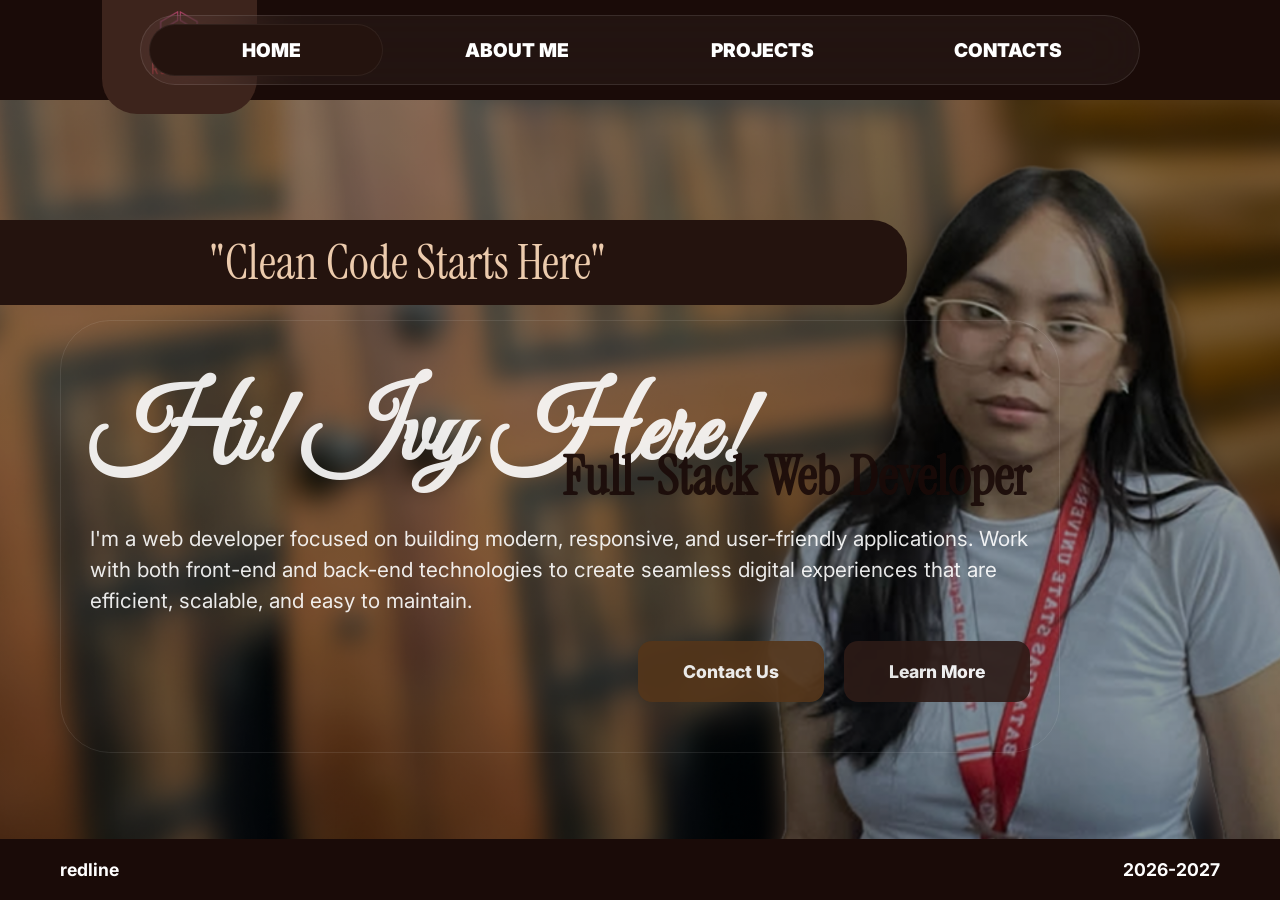
<file: finali2/index.html>
﻿<!DOCTYPE html>
<html lang="en">
<head>
    <meta charset="UTF-8">
    <meta name="viewport" content="width=device-width, initial-scale=1.0">
    <title>Redline</title>
    <link rel="stylesheet" href="index.css">
    <link href="https://fonts.googleapis.com/css2?family=Inter:wght@400;700;900&family=Great+Vibes&family=Instrument+Serif:wght@400&display=swap" rel="stylesheet">
</head>
<body>

    <!-- radios moved here so CSS can toggle the home slide without JS; inputs are hidden and don't affect layout -->
    <input type="radio" name="nav" id="nav-home" checked hidden>
    <header class="main-header">
        <div class="header-content">
            <div class="logo-container">
                <img src="assets/logo.png" alt="Logo" class="brand-logo">
            </div>

            <nav class="nav-control">
                <div class="control-panel-pill">
                    <div class="nav-selection-slider"></div>
                    <label for="nav-home">HOME</label>
                    <a href="about.html">ABOUT ME</a>
                    <a href="projects.html">PROJECTS</a>
                    <a href="contacts-main.html">CONTACTS</a>
                </div>
            </nav>
        </div>
    </header>

    <main class="hero">
        <div class="tagline-frame-left">
            <span class="tagline">"Clean Code Starts Here"</span>
        </div>

        <!-- Slides container: Home only; About/Projects/Contacts live on their own pages -->
        <div class="slides">
            <section class="slide slide-home" aria-label="Home slide">
                <div class="hero-absolute-left">
                    <div class="hero-text-content">
                        <h1 class="name-display">Hi! Ivy Here!</h1>
                        <div class="role-container-right">
                            <h2 class="role-subtitle">Full-Stack Web Developer</h2>
                        </div>
                        <p class="bio-text">
                           I'm a web developer focused on building modern, responsive, and user-friendly 
                           applications. Work with both front-end and back-end technologies to create 
                           seamless digital experiences that are efficient, scalable, and easy to maintain.
                        </p>
                        <div class="hero-btns">
                            <a class="btn-contact" href="contacts-main.html">Contact Us</a>
                            <a class="btn-learn" href="about.html">Learn More</a>
                        </div>
                    </div>
                </div>
            </section>
        </div>
    </main>

    <footer class="main-footer">
        <div class="footer-bar">
            <span class="footer-brand">redline</span>
            <span class="footer-date">2026-2027</span>
        </div>
    </footer>

</body>
</html>
</file>
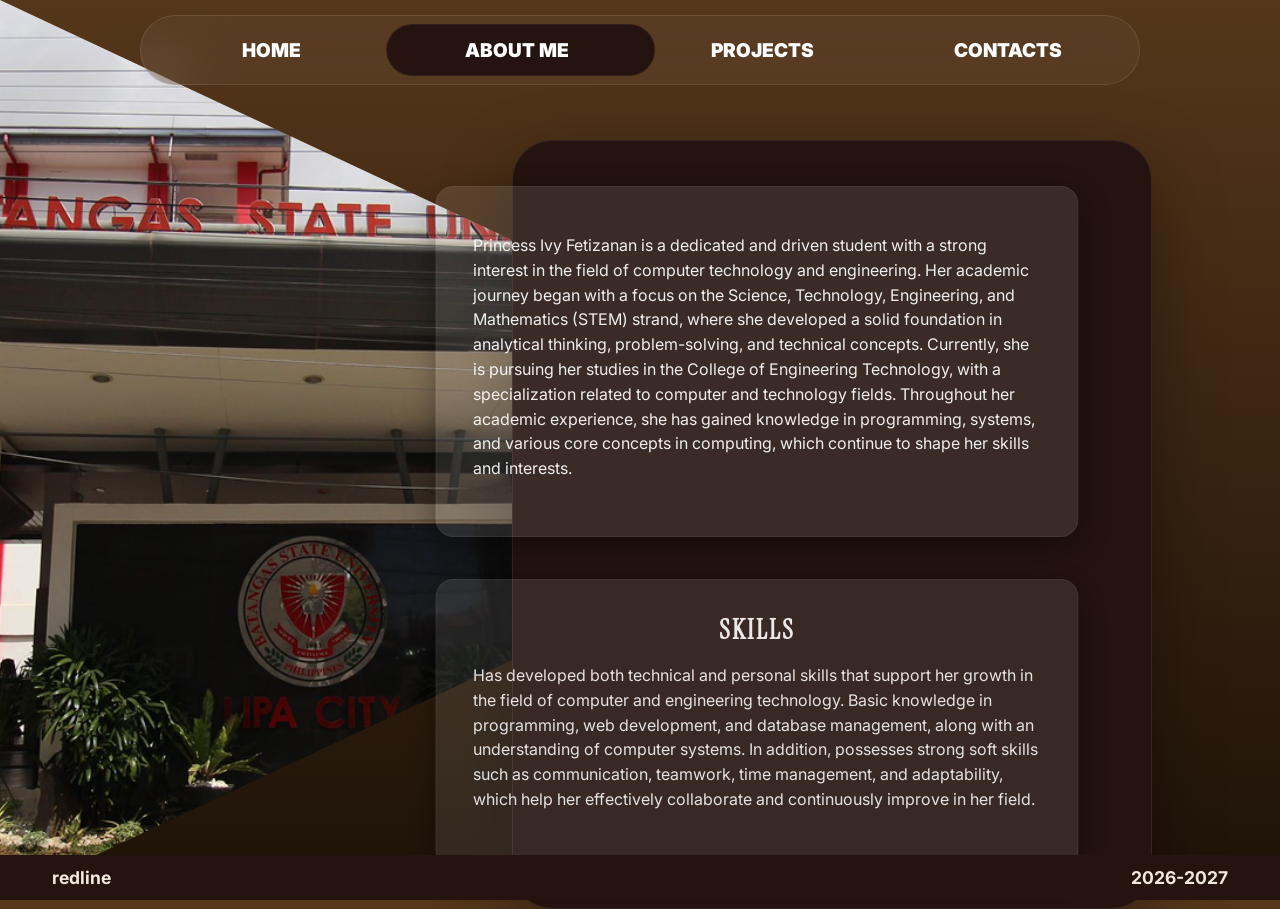
<file: finali2/about.html>
<!DOCTYPE html>
<html lang="en">
<head>
    <meta charset="UTF-8">
    <meta name="viewport" content="width=device-width, initial-scale=1.0">
    <title>Redline</title>
    <link rel="stylesheet" href="index.css">
    <link rel="stylesheet" href="about.css">
    <link href="https://fonts.googleapis.com/css2?family=Inter:wght@400;700;900&family=Great+Vibes&family=Instrument+Serif:wght@400&display=swap" rel="stylesheet">
</head>
<body class="about-page">

    <header class="main-header">
        <div class="header-content">
            <nav class="nav-control">
                <div class="control-panel-pill">
                    <div class="nav-selection-slider"></div>
                    <label onclick="location.href='index.html'">HOME</label>
                    <label class="active-nav" onclick="location.href='about.html'">ABOUT ME</label>
                    <label onclick="location.href='projects.html'">PROJECTS</label>
                    <label onclick="location.href='contacts-main.html'">CONTACTS</label>
                </div>
            </nav>
        </div>
    </header>

    <div class="cone-container">
        <img src="assets/school.png" alt="School" class="cone-img">
    </div>

    <main class="about-layout">
        <div class="glassy-rect rect-about">
            <p class="bio-text dark-text">
                 Princess Ivy Fetizanan is a dedicated and driven student with a strong interest in the field of computer technology and engineering.
                 Her academic journey began with a focus on the Science, Technology, Engineering, and Mathematics (STEM) strand, where she developed
                 a solid foundation in analytical thinking, problem-solving, and technical concepts. Currently, she is pursuing her studies in the 
                 College of Engineering Technology, with a specialization related to computer and technology fields. Throughout her academic experience, she has gained knowledge in programming, systems, and various core concepts in computing, which continue to shape her skills and interests.
 

             

            </p>
        </div>

          <div class="glassy-rect rect-skills">
                <h2 class="section-title">SKILLS</h2>
                <p class="bio-text dark-text">
                    Has developed both technical and personal skills that support her growth in the field of computer and engineering technology. 
                    Basic knowledge in programming, web development, and database management, along with an understanding of computer systems. 
                    In addition, possesses strong soft skills such as communication, teamwork, time management, and adaptability, which help 
                    her effectively collaborate and continuously improve in her field.
                </p>
          </div>
    </main>

    <footer class="main-footer">
        <div class="footer-bar">
            <span>redline</span>
            <span>2026-2027</span>
        </div>
    </footer>

</body>
</html>
</file>
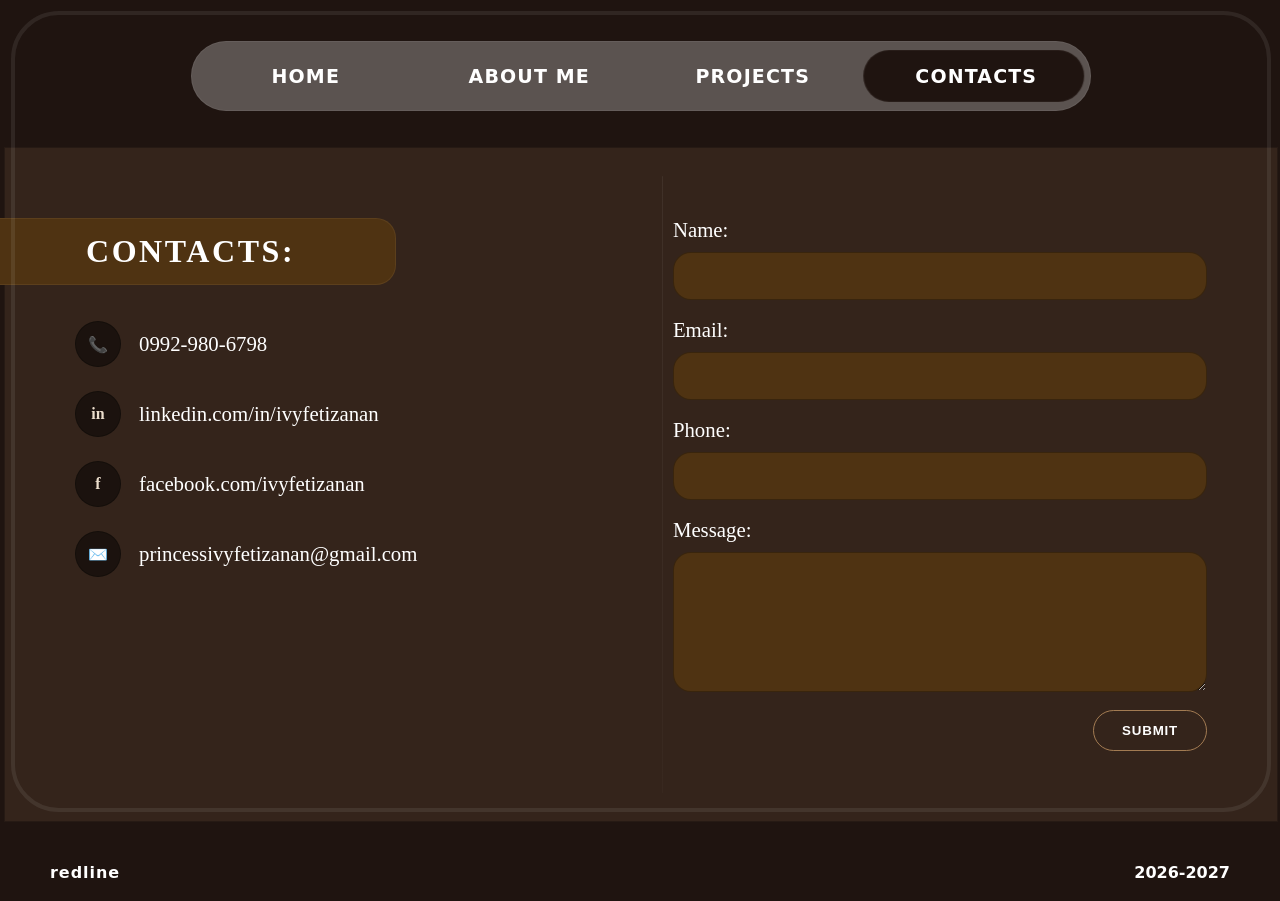
<file: finali2/contacts-main.html>
<!DOCTYPE html>
<html lang="en">
<head>
    <meta charset="UTF-8">
    <meta name="viewport" content="width=device-width, initial-scale=1.0">
    <title>Redline</title>
    <link rel="stylesheet" href="contacts-main.css">
</head>
<body class="contacts-page">

    <main class="main-container">
        <nav class="project-nav">
            <div class="nav-selection-slider"></div>
            <a href="index.html">HOME</a>
            <a href="about.html">ABOUT ME</a>
            <a href="projects.html">PROJECTS</a>
            <a href="contacts-main.html" class="active">CONTACTS</a>
        </nav>

        <div class="contact-grid">
            <section class="info-side">
                <div class="contact-header-box">
                    <h2 class="contact-title">CONTACTS:</h2>
                </div>
                
                <ul class="social-list">
                    <li><span class="icon">📞</span> 0992-980-6798</li>
                    <li><span class="icon">in</span> linkedin.com/in/ivyfetizanan</li>
                    <li><span class="icon">f</span> facebook.com/ivyfetizanan</li>
                        <li><span class="icon">✉️</span> princessivyfetizanan@gmail.com</li>
                </ul>
            </section>

            <section class="form-side">
                <form class="contact-form">
                    <div class="form-group">
                        <label>Name:</label>
                        <input type="text" class="input-field">
                    </div>
                    <div class="form-group">
                        <label>Email:</label>
                        <input type="email" class="input-field">
                    </div>
                    <div class="form-group">
                        <label>Phone:</label>
                        <input type="tel" class="input-field">
                    </div>
                    <div class="form-group">
                        <label>Message:</label>
                        <textarea class="input-field message-area"></textarea>
                    </div>
                    <button type="submit" class="submit-btn">Submit</button>
                </form>
            </section>
        </div>

        <div class="about-footnote">
            <span class="redline">redline</span>
            <span class="year-range">2026-2027</span>
        </div>
    </main>

</body>
</html>
</file>
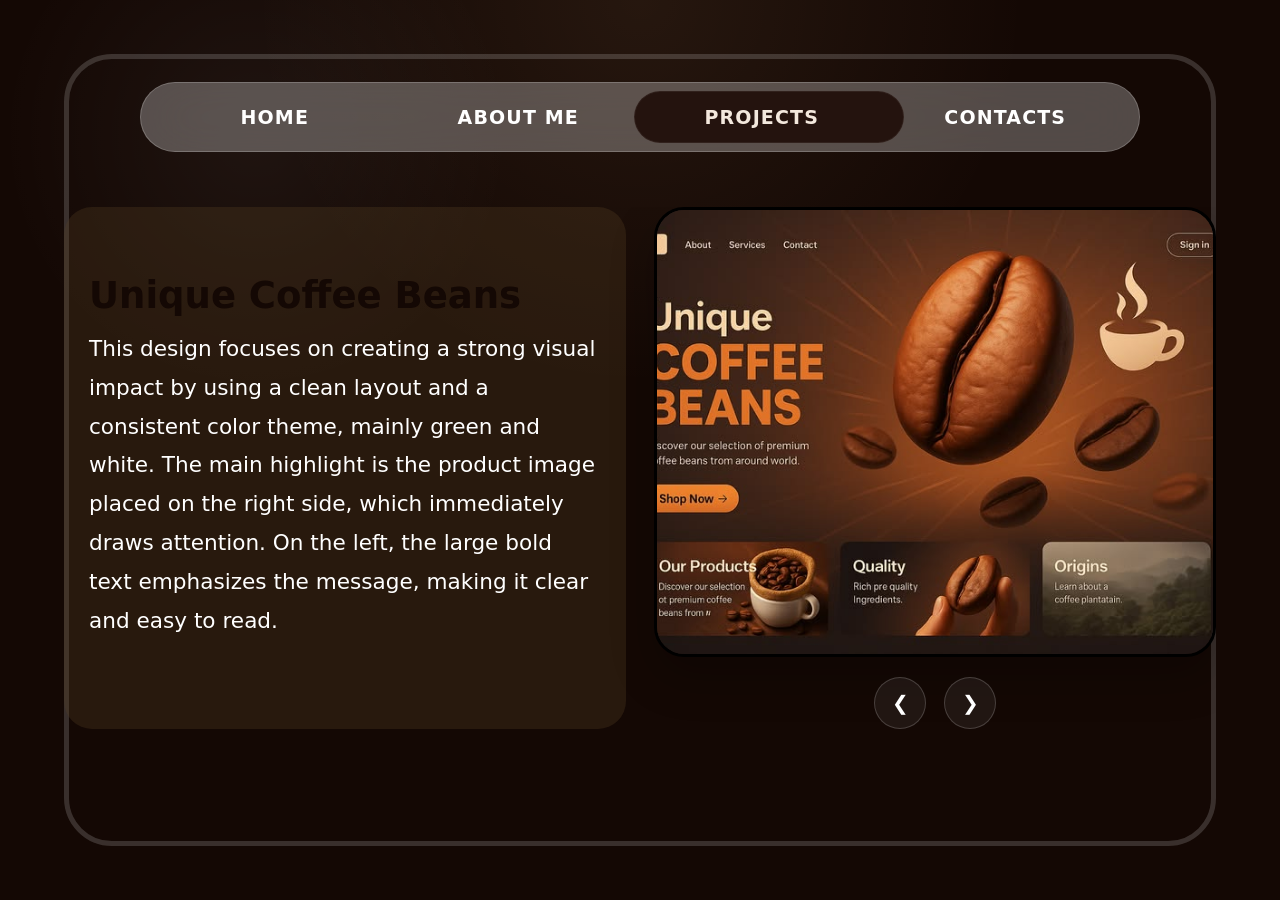
<file: finali2/projects.html>
<!DOCTYPE html>
<html lang="en">
<head>
    <meta charset="UTF-8">
    <meta name="viewport" content="width=device-width, initial-scale=1.0">
    <title>Redline</title>
    <link rel="stylesheet" href="projects.css">
</head>
<body class="projects-page">
    <main class="projects-wrapper">
        <nav class="project-nav">
            <div class="nav-selection-slider"></div>
            <a href="index.html">HOME</a>
            <a href="about.html">ABOUT ME</a>
            <a href="projects.html" class="active">PROJECTS</a>
            <a href="contacts-main.html">CONTACTS</a>
        </nav>

        <section class="project-list">
            <article class="project-card">
                <div class="project-card-inner">
                    <div class="project-copy">
                        <h2 class="project-title">Unique Coffee Beans</h2>
                        <p class="project-description">This design focuses on creating a strong visual impact by using a clean layout and a consistent color theme, mainly green and white. The main highlight is the product image placed on the right side, which immediately draws attention. On the left, the large bold text emphasizes the message, making it clear and easy to read.</p>
                    </div>

                    <div class="project-preview">
                        <div class="preview-window">
                            <img src="assets/coffee.jpg" alt="Unique Coffee Beans project preview">
                        </div>
                        <div class="carousel-controls">
                            <button class="arrow" aria-label="Previous project">❮</button>
                            <button class="arrow" aria-label="Next project">❯</button>
                        </div>
                    </div>
                </div>
            </article>

            <article class="project-card">
                <div class="project-card-inner">
                    <div class="project-copy">
                        <h2 class="project-title">Starbucks Website</h2>
                        <p class="project-description">This design uses a warm color palette with brown and orange tones to match the theme of coffee. The large coffee bean in the center acts as the focal point, which makes the design visually engaging. The use of shadows and lighting adds depth, giving it a more modern and slightly 3D appearance.</p>
                    </div>

                    <div class="project-preview">
                        <div class="preview-window">
                            <img src="assets/starbucks.jpg" alt="Starbucks website project preview">
                        </div>
                        <div class="carousel-controls">
                            <button class="arrow" aria-label="Previous project">❮</button>
                            <button class="arrow" aria-label="Next project">❯</button>
                        </div>
                    </div>
                </div>
            </article>

            <article class="project-card">
                <div class="project-card-inner">
                    <div class="project-copy">
                        <h2 class="project-title">Venture Studio</h2>
                        <p class="project-description">This type of website design usually focuses on professionalism and clarity. It often uses clean layouts, neutral or modern color schemes, and structured sections to present information about services, projects, and goals.</p>
                    </div>

                    <div class="project-preview">
                        <div class="preview-window">
                            <img src="assets/venture.jpg" alt="Venture studio project preview">
                        </div>
                        <div class="carousel-controls">
                            <button class="arrow" aria-label="Previous project">❮</button>
                            <button class="arrow" aria-label="Next project">❯</button>
                        </div>
                    </div>
                </div>
            </article>

            <article class="project-card">
                <div class="project-card-inner">
                    <div class="project-copy">
                        <h2 class="project-title">Car Website (Audi R8)</h2>
                        <p class="project-description">This design highlights a premium product by using a large background image of the car. The layout is minimal, allowing the image to stand out without too many distractions. The text is placed strategically so it does not block important parts of the image.</p>
                    </div>

                    <div class="project-preview">
                        <div class="preview-window">
                            <img src="assets/car.jpg" alt="Car website Audi R8 project preview">
                        </div>
                        <div class="carousel-controls">
                            <button class="arrow" aria-label="Previous project">❮</button>
                            <button class="arrow" aria-label="Next project">❯</button>
                        </div>
                    </div>
                </div>
            </article>
        </section>
    </main>

    <script>
      const cards = Array.from(document.querySelectorAll('.project-card'));
      let currentIndex = 0;

      function showCard(index) {
        const normalizedIndex = (index + cards.length) % cards.length;
        cards.forEach((card, i) => {
          card.classList.toggle('active', i === normalizedIndex);
        });
        currentIndex = normalizedIndex;
      }

      document.querySelectorAll('.arrow').forEach(button => {
        button.addEventListener('click', () => {
          const direction = button.textContent.trim() === '❮' ? -1 : 1;
          showCard(currentIndex + direction);
        });
      });

      showCard(0);
    </script>
</body>
</html>
</file>
<file: finali2/index.css>
﻿:root {
  --base-dark: #1a0b08;
  --base-dark-darker: #2d1b17; /* darker variant for overlays and footnotes */     
  --logo-bg: #3d241c;       
  --blue-accent: #1a0b08;
  --tagline-gold: #ECCBAD;   
  --role-dark: #1a0b08;      
  --btn-learn: #2d1b17;
}

* { box-sizing: border-box; }

body {
  margin: 0;
  /* Default background - isolated to Home via logic below if needed */
  background: linear-gradient(rgba(0,0,0,0.4), rgba(0,0,0,0.4)), 
              url('assets/bebot.png') center/cover no-repeat fixed;
  color: #fff;
  font-family: 'Inter', sans-serif;
  height: 100vh;
  display: flex;
  flex-direction: column;
  overflow: hidden; 
}

/* --- FONT SIZE UPDATES (BIGGER CONTENTS) --- */

.control-panel-pill label,
.control-panel-pill a {
  flex: 1;
  display: flex;
  align-items: center;
  justify-content: center;
  cursor: pointer;
  font-weight: 900;
  color: #fff;
  font-size: 19px; /* Increased from 16px */
  z-index: 10;
  font-family: 'Inter', sans-serif;
  text-decoration: none;
}

.control-panel-pill a:hover {
  color: rgba(255,255,255,0.8);
}

.name-display { 
  font-family: 'Great Vibes', cursive; 
  font-size: 6.5rem; /* Increased from 5.2rem */
  margin: 0; 
}

.role-subtitle { 
  font-family: 'Instrument Serif', serif;
  font-size: 3.4rem; /* Increased from 2.5rem */
  margin: -61px 0; 
  color: var(--role-dark); 
}

.bio-text { 
  font-family: 'Inter', sans-serif; 
  line-height: 1.5; 
  margin-bottom: 25px;
  font-size: 1.3rem; /* Increased from 0.95rem */
}

.tagline { 
  font-family: 'Instrument Serif', serif; 
  font-size: 3.0rem; /* Increased from 2.5rem */
  color: var(--tagline-gold); 
}

.footer-bar {
  display: flex;
  justify-content: space-between;
  font-family: 'Inter', sans-serif;
  font-weight: 700;
  font-size: 1.1rem; /* Increased from 0.85rem */
  color: #fff;
}

/* --- SCOPE PROTECTION (The "No-Connection" Logic) --- */

/* If you want a DIFFERENT background for About Me later, 
   you would add a rule here like: 
   #nav-about:checked ~ body { background: gold !important; } 
*/

/* --- EXISTING STRUCTURE (No Visual Changes) --- */

.main-header {
  width: 100%;
  background: var(--base-dark);
  height: 100px;
  display: flex;
  align-items: center;
  position: relative;
  z-index: 100;
  flex-shrink: 0;
}

.header-content {
  width: 100%;
  display: flex;
  justify-content: center;
  align-items: center;
}

.logo-container {
  background: var(--logo-bg);
  padding: 10px 50px 35px 50px; 
  border-radius: 0 0 35px 35px;
  position: absolute;
  top: 0;
  left: 8%; 
}

.brand-logo { height: 65px; width: auto; }

.control-panel-pill {
  display: flex;
  width: 1000px;
  height: 70px;
  background: rgb(255 255 255 / 4%);
  backdrop-filter: blur(30px);
  border: 1px solid rgba(255, 255, 255, 0.1);
  border-radius: 999px;
  padding: 8px;
  position: relative;
}

.nav-selection-slider {
  position: absolute;
  top: 8px; bottom: 8px; left: 8px;
  width: calc(25% - 16px);
  background: #24130E; /* control color updated to #24130E */
  backdrop-filter: blur(6px);
  border: 1px solid rgba(255,255,255,0.06);
  border-radius: 999px;
  z-index: 1;
  transition: transform 0.4s cubic-bezier(0.2, 1, 0.2, 1);
}

  .tagline-frame-left {
  position: absolute;
  left: 0;
  top: 120px; 
  background:#24130E;
  border-left: 8px solid #24130E;
  padding: 11px 300px 11px 200px;
  border-radius: 0 35px 35px 0;
  z-index: 5;
}

.hero {
  flex: 1;
  display: flex;
  flex-direction: column;
  justify-content: flex-start; 
  padding: 0 60px;
  position: relative;
}

.hero-absolute-left { 
  max-width: 1000px; /* Slightly wider for bigger text */
  width: 100%;
  margin-top: 220px; 
}

.hero-text-content {
  background: rgb(255, 255, 255 / 5%);
  backdrop-filter: blur(25px);
  border: 1px solid rgba(255, 255, 255, 0.1);
  padding: 50px 29px 50px; 
  border-radius: 50px;
}

.role-container-right { display: flex; justify-content: flex-end; }

.hero-btns { display: flex; justify-content: flex-end; gap: 20px; }
.hero-btns button,
.hero-btns a {
  font-family: 'Inter', sans-serif;
  font-weight: 800;
  padding: 20px 45px;
  border-radius: 14px;
  border: none;
  cursor: pointer;
  font-size: 1.1rem;
  text-decoration: none;
  display: inline-flex;
  align-items: center;
  justify-content: center;
}

.btn-contact { background-color: #55361a; color: #fff; }
.btn-learn { background-color: var(--btn-learn); color: #fff; border: 1px solid rgba(255, 255, 255, 0.1); }

.main-footer {
  width: 100%;
  background: var(--base-dark); 
  padding: 20px 60px;
  flex-shrink: 0;
}

/* Fixed bottom footnote (replicated from About page) */
.about-footnote {
    position: fixed;
    bottom: 20px;
    left: 50%;
    transform: translateX(-50%);
    max-width: 280px;
    text-align: center;
    color: #f3e8dd;
    z-index: 6000;
    background: var(--base-dark); /* match second-layer panel color */
    padding: 8px 14px;
    border-radius: 20px;
    box-shadow: 0 8px 18px rgba(0,0,0,0.45);
}
.about-footnote .footnote-text {
    font-size: 0.96rem;
    font-weight: 600;
    letter-spacing: 0.02em;
}

.slide-about .hero-text-content {
  background: rgba(8, 8, 8, 0.58);
  backdrop-filter: blur(8px);
  border: 1px solid rgba(255, 255, 255, 0.06);
  padding: 28px 36px;
  border-radius: 22px;
}

.slide-about .hero-text-content h1,
.slide-about .hero-text-content h2,
.slide-about .hero-text-content p { color: rgba(255,255,255,0.95); }

.slide-about .section-title {
  margin-top: 24px;
  font-size: 1.45rem;
}

.slides { position: relative; height: calc(100vh - 200px); overflow: hidden; }
.slide { position: absolute; inset: 0; opacity: 0; transform: translateX(12px); transition: opacity .36s ease, transform .36s cubic-bezier(.2,1,.2,1); pointer-events: none; }

/* Radio Logic */
#nav-home:checked ~ .hero .slides .slide-home { opacity: 0.9; transform: none; pointer-events: auto; z-index: 3; }

#nav-home:checked ~ .control-panel-pill .nav-selection-slider { transform: translateX(0%); }

#nav-home:checked ~ .control-panel-pill label[for="nav-home"] { color: #fff; }
</file>
<file: finali2/about.css>
/* --- ABOUT PAGE STYLES (restored + adjustments) --- */
body.about-page {
    /* swapped: use the previous second-layer color as the page base */
    background: linear-gradient(#55361a, #1d1208), url('assets/school.png') center left/180% auto no-repeat fixed;
    position: relative;
    color: #f3e8dd;
    min-height: 100vh;
}

/* keep header transparent on About */
body.about-page .main-header { background: transparent; box-shadow: none; }
body.about-page .logo-container { display: none; }

/* LEFT IMAGE (cone) */
.cone-container {
    position: absolute;
    left: 0;
    top: 0;
    bottom: 0;
    width: 75%;
    z-index: 1;
    clip-path: polygon(0% 0%, 100% 50%, 0% 100%);
    overflow: hidden;
}
.cone-img { width: 100%; height: 100%; object-fit: cover; }

/* SECOND LAYER: dark panel on right */
.about-layout {
    margin-left: 6%;
    margin-right: 6%;
    width: 50%;
    /* panel background set to requested color */
    background: #24130e;
    padding: 60px 4% 40px 4%;
    display: flex;
    flex-direction: column;
    gap: 22px;
    align-items: stretch;
    position: absolute;
    right: 4%;
    top: 140px;
    z-index: 2;
    border: 1px solid rgba(255,255,255,0.08);
    /* curve all endpoints */
    border-radius: 40px;
    box-shadow: 0 24px 70px rgba(0,0,0,0.35);
    overflow: visible;
}

.dark-text { color: rgba(255,255,255,0.92) !important; }

/* THIRD LAYER: glassy rectangles (About & Skills) */
.glassy-rect {
    background: rgba(255,255,255,0.025);
    backdrop-filter: blur(14px) saturate(1.08);
    border: 1px solid rgba(255,255,255,0.06);
    padding: 30px 36px;
    border-radius: 18px;
    color: rgba(255,255,255,0.96);
    position: relative;
    margin-left: 0;
    margin-right: 0;
    /* make them long so they extend left past the dark panel */
    width: 180%;
    box-shadow: 0 10px 30px rgba(0,0,0,0.35);
    /* restore less-extreme left offset so they don't sit at the far left */
    transform: translateX(-40%);
}

.glassy-rect.rect-about {
    width: 120%;
    z-index: 4;
    margin-top: -15px; /* moved upward so footer fits */
    transform: translateX(-20%); /* lightly left, restored position */
    background: rgba(255,255,255,0.1); /* make the second rectangle transparent */
    backdrop-filter: none;
}

.glassy-rect.rect-skills {
    width: 120%;
    margin-top: 20px; /* moved upward so footer fits */
    z-index: 3;
    opacity: 0.95;
    transform: translateX(-20%); /* slightly further left than about */
     background: rgba(255,255,255,0.1); /* make the third rectangle transparent */
    backdrop-filter: none;
}

/* end-side bars removed to restore original About look */

/* any floating footnote (kept hidden) should match the site dark panel color */
.about-footnote {
    background: var(--base-dark);
    color: #f3e8dd;
    padding: 8px 12px;
    border-radius: 8px;
    display: none !important; /* intentionally hidden; can be enabled later */
}

/* Full-width brown footer fixed to bottom with left/right content */
body.about-page .main-footer {
    position: fixed;
    bottom: 0;
    left: 0;
    width: 100%;
    /* match home button dark color */
    background: var(--base-dark);
    padding: 12px 32px;
    z-index: 2000;
}

.body-footer-spread {}
body.about-page .footer-bar {
    display: flex;
    /* align both items to the left-middle area */
    justify-content: flex-start;
    align-items: center;
    gap: 18px;
    color: #f3e8dd;
    font-weight: 700;
    width: 100%;
    padding: 0 20px;
    padding-left: 48px; /* place content toward the left-middle */
}

.footer-bar .footer-brand { margin-left: 6px; }
.footer-bar .footer-date { margin-right: 6px; }

/* content color inside glass rectangles */
.glassy-rect h1,
.glassy-rect h2,
.glassy-rect p { color: rgba(255,255,255,0.95); }

.glassy-rect.rect-skills .section-title {
    text-align: center;
    font-size: 1.6rem;
    margin: 4px 0 12px 0;
    letter-spacing: 0.08em;
    font-family: 'Instrument Serif', serif; /* use Instrument Serif for SKILLS heading */
}

.glassy-rect p { font-size: 1rem; line-height: 1.55; }
.glassy-rect h1 { font-size: 3.2rem; margin-bottom: 8px; }
.glassy-rect h2 { font-size: 1.25rem; margin-bottom: 6px; }

/* Move slider to About Me position */
body.about-page .nav-selection-slider {
    transform: translateX(88%);
    width: calc(25% - 16px + 36px);
}

/* Pin the About footer to the bottom so it's visible as the page footnote */
body.about-page .main-footer {
    position: fixed;
    bottom: 0;
    left: 0;
    width: 100%;
    background: #24130e;
    padding: 12px 24px;
    z-index: 2000;
}

body.about-page .footer-bar {
    width: 100%;
    margin: 0;
    display: flex;
    justify-content: space-between; /* left item near left edge, right item near right edge */
    align-items: center;
    padding: 0 28px; /* small inset from both edges */
}

/* Footer items styling */
.footer-bar span { display: inline-block; }
.footer-bar .footer-brand { margin-right: 8px; }
.footer-bar .footer-date { margin-left: 8px; }

/* End of file */
</file>
<file: finali2/contacts-main.css>
:root {
    color-scheme: dark;
    --bg: #241912;
    --surface: #402c22;
    --surface-soft: #3b2a21;
    --surface-strong: #1f1410;
    --accent: #8f6b3f;
    --accent-strong: #b38652;
    --text: #ebddcc;
    --text-muted: #c5b29c;
    --border: rgba(255,255,255,0.08);
    --footnote-height: 56px;

* {
    box-sizing: border-box;
}

html,
body {
    margin: 0;
    min-height: 100%;
    height: 100vh;
    overflow: hidden; /* remove scrollbars */
}


body {
    /* Primary page font: Instrument Serif (fallback to Georgia/serif) */
    font-family: 'Instrument Serif', Georgia, serif;
    background: var(--surface-strong); /* solid page background */
    color: var(--text);
}

body::before { display: none; }

.main-container {
    position: relative;
    /* use smaller inset so the panel doesn't create an outer box */
    margin: 1px;
    width: 100%;
    padding: 40px 3px calc(var(--footnote-height) - 8px); /* reserve slightly less space for fixed footnote */
    background: var(--surface-strong); /* remove outer rectangle */
    border: none;
    border-radius: 0;
    box-shadow: none;
}

/* Outer rounded frame (visual border) for the contacts page */
.main-container::before {
    content: "";
    position: absolute;
    inset: 10px; /* small inset to show inner content spacing */
    border-radius: 48px;
    border: 4px solid rgba(255,255,255,0.08);
    pointer-events: none;
    box-sizing: border-box;
    /* place overlay above the main content but below the fixed footnote */
    z-index: 9000;
}

.project-nav {
    display: flex;
    gap: 12px;
    padding: 8px;
    margin-bottom: 36px;
    /* brown-tinted pill background, not bright white */
    background: rgb(255 255 255 / 27%);
    border: 1px solid rgba(255,255,255,0.06);
    border-radius: 999px;
    position: relative;
    width: min(900px, 90%);
    max-width: 1200px;
    height: 70px;
    align-items: center;
    justify-content: center;
    margin: 0 auto 36px; /* center the nav container and add gap below */
}

.project-nav a {
    flex: 1;
    display: flex;
    align-items: center;
    justify-content: center;
    padding: 0 12px;
    border-radius: 999px;
    text-decoration: none;
    color: rgb(255, 255, 255);
    font-weight: 900;
    letter-spacing: 0.06em;
    text-transform: none;
    transition: background 0.3s, color 0.3s, transform 0.2s;
    z-index: 10;
    font-size: 19px; /* control panel labels at 19px */
}

.project-nav .nav-selection-slider {
    position: absolute;
    top: 8px; bottom: 8px; left: 8px;
    width: calc(25% - 16px + 28px);
    background: #1f1410;
    backdrop-filter: blur(8px) saturate(1.05);
    border: 1px solid rgba(255,255,255,0.04);
    border-radius: 999px;
    z-index: 0;
    transition: transform 0.36s cubic-bezier(.2,1,.2,1);
}

.project-nav a { position: relative; z-index: 1; }

/* Keep navigation panel in a sans font for clarity */
.project-nav,
.project-nav a {
    font-family: Inter, system-ui, -apple-system, BlinkMacSystemFont, 'Segoe UI', sans-serif;
}

/* position the slider for the Contacts page (fourth tab) */
body.contacts-page .project-nav .nav-selection-slider {
    transform: translateX(300%);
    width: calc(25.4% - 46px + 39px);
}

.contact-grid {
    display: grid;
    grid-template-columns: minmax(280px, 1.02fr) minmax(320px, 0.98fr);
    gap: 42px;
    align-items: start;
    background: #34241b; /* unified single rectangle background */
    border: 1px solid rgba(0,0,0,0.28);
    border-radius: 0;
    padding: 70px; /* internal spacing for both sides */
    /* pull the panel down so its bottom border meets the top of the fixed footnote */
    /* small positive offset reduces visible gap (8px) */
    margin-bottom: calc(-1 * var(--footnote-height) + 8px);
    position: relative; /* needed for the divider pseudo-element */
}

/* Full-bleed modifier: extend the panel to the site's left/right endpoints
   (cancels typical page horizontal gaps of 2rem) */
.contact-grid.full-bleed {
    /* span the full viewport width and align to viewport edges */
    width: 100vw;
    margin-left: calc(50% - 50vw);
    margin-right: calc(50% - 50vw);
    max-width: none;
    /* remove all corner rounding so sides are straight to the viewport edges */
    border-radius: 0;
}

@media (max-width: 860px) {
    .contact-grid.full-bleed {
        width: 100vw;
        margin-left: calc(50% - 50vw);
        margin-right: calc(50% - 50vw);
    }
}

.info-side,
.form-side {
    background: transparent; /* remove separate backgrounds */
    border: none;
    border-radius: 0;
    padding: 0;
}

/* Vertical divider between left and right columns.
   Positioned to sit in the middle of the grid gap so it starts/ends
   at the panel's top/bottom padding (endpoints align with panel). */
.contact-grid::after {
    content: "";
    position: absolute;
    top: 28px;
    bottom: 28px;
    left: calc(50% + 21px); /* center of the 42px gap */
    width: 1px;
    background: linear-gradient(to bottom, rgba(255,255,255,0.06), rgba(255,255,255,0.02));
    border-radius: 1px;
    pointer-events: none;
}

@media (max-width: 860px) {
    .contact-grid::after { display: none; }
}

/* On the contacts page, anchor the panel flush to the left and keep right-side rounding */
body.contacts-page .contact-grid {
    margin-left: 0;
    margin-right: auto;
    width: 100%;
    box-sizing: border-box;
    border-top-left-radius: 0;
    border-bottom-left-radius: 0;
}

/* Footnote / small print inside the unified panel */
.contact-grid .footnote {
    margin-top: 18px;
    color: var(--text-muted);
    font-size: 0.9rem;
    opacity: 0.95;
}

/* Full-width footnote bar that spans the panel interior from left to right.
   It is placed at the very bottom of the panel and aligns to the panel's
   rounded corners by using negative horizontal margins matching the panel padding. */
.contact-grid .panel-footnote {
    background: var(--surface-strong);
    color: var(--text);
    display: flex;
    align-items: center;
    justify-content: space-between;
    gap: 12px;
    padding: 10px 28px;
    margin: 18px 0 0 0; /* sit inside the panel, no negative offset */
    border-bottom-left-radius: 0;
    border-bottom-right-radius: 0;
    width: 100%;
    box-sizing: border-box;
}

.contact-grid .panel-footnote .redline {
    color: #e14b4b; /* red accent for the left word */
    font-weight: 800;
    letter-spacing: 0.06em;
}

.contact-grid .panel-footnote .year-range {
    color: var(--text-muted);
    font-weight: 700;
}

@media (max-width: 860px) {
    .contact-grid .panel-footnote { margin-left: -18px; margin-right: -18px; padding-left: 18px; padding-right: 18px; }
}

/* Full-width fixed footnote bar at the very bottom of the website */
.about-footnote {
    position: fixed;
    left: 0;
    right: 0;
    bottom: 0;
    display: flex;
    align-items: center;
    justify-content: space-between;
    gap: 12px;
    height: var(--footnote-height);
    padding: 0 50px;
    background: transparent; /* remove light background behind the footnote */
    color: #ffffff; /* footnote text in white */
    z-index: 10000;
    box-shadow: none;
}
.about-footnote { font-family: Inter, system-ui, -apple-system, BlinkMacSystemFont, 'Segoe UI', sans-serif; }
.about-footnote .redline {
    color: #ffffff; /* make redline white as requested */
    font-weight: 800;
    letter-spacing: 0.06em;
}
.about-footnote .year-range {
    color: #ffffff;
    font-weight: 700;
}

@media (max-width: 640px) {
    .about-footnote { padding: 10px 16px; }
    .about-footnote .year-range { font-size: 0.95rem; }
}

/* If the global footer is placed inside the contact panel, style it to fit */
.contact-grid .footer-bottom {
    margin-top: 24px;
    padding-top: 18px;
    border-top: 1px solid rgba(255,255,255,0.04);
}

/* Header Box with the brown highlight */
.contact-header-box {
    display: inline-flex;
    align-items: center;
    background: #4f3312; /* restored light highlight */
    border: 1px solid rgba(191,145,97,0.12); /* subtle border */
    border-radius: 0 20px 20px 0; /* rounded on the right end only */
    padding: 14px 100px;
    margin-bottom: 36px;
    /* shift the header left so its left edge aligns with the panel's left edge */
    margin-left: -90px;
}

.contact-title {
    font-family: Georgia, serif;
    font-size: clamp(2rem, 2.3vw, 2.5rem);
    margin: 0;
    letter-spacing: 0.08em;
}

/* Unified color for names and contact items */
.contact-title,
.social-list li,
.form-side label {
    color: #ffffff;
}

/* Social List Icons */
.social-list {
    list-style: none;
    padding: 0;
    margin: 0;
}

.social-list li {
    display: grid;
    grid-template-columns: auto 1fr;
    align-items: center;
    gap: 18px;
    margin-bottom: 24px;
    color: #ffffff;
    font-size: 1.30rem;
}

.social-list li:last-child {
    margin-bottom: 0;
}

.icon {
    width: 46px;
    height: 46px;
    border-radius: 50%;
    background: rgba(0, 0, 0, 0.48);
    display: grid;
    place-items: center;
    color: var(--text);
    font-weight: 700;
    font-size: 1rem;
    /* remove light inset so no white seam shows through */
    box-shadow: none;
    border: 1px solid rgba(0,0,0,0.28);
}

/* Form Styling */
/* form-side background removed — unified panel uses .contact-grid */
.form-side {
    background: transparent;
}

.contact-form {
    display: grid;
    gap: 18px;
}

.form-group {
    display: grid;
    gap: 10px;
}

.form-side label {
    font-size: 1.30rem;
    color: #ffffff;
}

.input-field {
    width: 100%;
    border: 1px solid rgba(0,0,0,0.28);
    border-radius: 18px;
    background: #4f3312;
    color: var(--text);
    padding: 14px 16px;
    font-size: 0.98rem;
}

.input-field:focus,
textarea:focus {
    outline: none;
    border-color: rgba(191, 145, 97, 0.9);
    box-shadow: 0 0 0 4px rgba(191, 145, 97, 0.12);
}

.message-area {
    min-height: 140px;
    resize: vertical;
}

.submit-btn {
    justify-self: end;
    padding: 12px 28px;
    border-radius: 999px;
    border: 1px solid rgba(191, 145, 97, 0.8);
    background: transparent;
    color: #ffffff; /* make submit/control button text white */
    font-weight: 700;
    letter-spacing: 0.06em;
    text-transform: uppercase;
    cursor: pointer;
    transition: background 0.28s, color 0.28s, transform 0.2s;
}

.submit-btn:hover {
    background: rgba(191, 145, 97, 0.14);
    color: #ffffff;
    transform: translateY(-1px);
}


/* Footer  */
.footer-bottom {
    display: flex;
    justify-content: space-between;
    align-items: center;
    gap: 12px;
    margin-top: 42px;
    padding-top: 18px;
    border-top: 1px solid rgba(255,255,255,0.08);
    color: var(--text-muted);
    font-size: 0.88rem;
}

@media (max-width: 860px) {
    .contact-grid {
        grid-template-columns: 1fr;
    }

    .project-nav {
        justify-content: stretch;
    }

    .project-nav a {
        width: 100%;
    }
}
</file>
<file: finali2/projects.css>
:root {
  --bg-main: #1b120f;
  --bg-card: rgba(31, 20, 16, 0.96);
  --bg-panel: rgba(255, 255, 255, 0.05);
  --bg-copy: rgba(255, 255, 255, 0.08);
  --accent: #d77d2d;
  --accent-soft: #c98b43;
  --border: rgba(255, 255, 255, 0.12);
  --text: #ece1d6;
  --muted: #a88d75;
}

* {
  box-sizing: border-box;
}

body {
  margin: 0;
  min-height: 100vh;
  background: radial-gradient(circle at top, rgba(255, 200, 140, 0.08), transparent 35%),
              radial-gradient(circle at 20% 15%, rgba(255, 255, 255, 0.05), transparent 20%),
              linear-gradient(180deg, #140804 0%, #140804 100%);
  color: var(--text);
  font-family: Inter, system-ui, sans-serif;
}

.projects-wrapper {
  /* fixed, centered panel that stays in the viewport */
  position: fixed;
  inset: 6% 5% 6% 5%; /* top right bottom left */
  width: auto;
  max-width: 1400px; /* increased to allow larger project content */
  margin: 0 auto;
  padding: 28px 0 48px;
  display: flex;
  flex-direction: column;
  gap: 55px;
  border-radius: 48px;
  z-index: 1000;
  overflow: hidden; /* disable scrolling and hide any scrollbar */
}

.projects-wrapper::before {
  content: '';
  position: fixed;
  inset: 6% 5% 6% 5%; /* reach left/right/top/bottom endpoints */
  border-radius: 48px;
  border: 5px solid rgba(255, 255, 255, 0.16);
  pointer-events: none;
}

.project-nav {
  display: flex;
  gap: 12px;
  padding: 18px;
  background: rgb(255 255 255 / 27%);
  backdrop-filter: blur(30px);
  border: 1px solid rgba(255, 255, 255, 0.2);
  border-radius: 999px;
  align-self: center;
  position: relative;
  width: 1000px;
  max-width: 1000px;
  height: 70px;
  align-items: center;
  margin-top: 12px; /* preserve vertical placement */
  z-index: 2;
}

/* keep the nav inside the panel card rather than floating above it */
.project-nav { margin-top: 0; z-index: 2; }

.project-nav a {
  flex: 1;
  display: flex;
  align-items: center;
  justify-content: center;
  color: #fff;
  text-decoration: none;
  font-size: 19px;
  font-weight: 900;
  letter-spacing: 0.06em;
  padding: 0 12px;
  z-index: 1; /* text above the oblong slider */
}

.project-nav a.active {
  background: transparent; /* rely on the dark oblong slider for highlight */
  color: #f3e8dd;
}

.project-nav .nav-selection-slider {
  position: absolute;
  top: 8px; bottom: 8px; left: -46px;
  width: calc(25% - 16px);
  background: #24130E;
  backdrop-filter: blur(6px);
  border: 1px solid rgba(255,255,255,0.06);
  border-radius: 999px;
  z-index: 0;
  transition: transform 0.36s cubic-bezier(.2,1,.2,1);
}

.project-nav a { position: relative; z-index: 1; }

/* position the slider for the Projects page (third tab) */
body.projects-page .project-nav .nav-selection-slider {
  transform: translateX(200%);
  width: calc(25% - 16px + 36px);
}

.project-list {
  display: grid;
  gap: 32px;
  justify-items: center;
}

.project-card {
  display: none;
  position: relative;
  overflow: hidden;
  padding: 0; /* slightly larger padding to match increased size */
  margin: 0 auto;
  max-width: 1300px; /* allow the card to grow wider */
}

.project-card::before {
  content: '';
  position:absolute;
  inset: 0;
  border-radius: 36px;
  background: none; /* keep second-layer rectangle colorless/transparent */
  -webkit-mask: linear-gradient(#fff 0 0) content-box, linear-gradient(#fff 0 0);
  -webkit-mask-composite: xor;
  mask: linear-gradient(#fff 0 0) content-box, linear-gradient(#fff 0 0);
  mask-composite: exclude;
  pointer-events: none;
}

.project-card.active {
  display: block;
}

.project-card-inner {
  display: grid;
  grid-template-columns: 1fr 1fr; /* equal-width columns for image and explanation */
  gap: 28px;
  align-items: stretch; /* match heights */
  align-content: stretch;
}

.project-copy {
  background: #5740254f;
  border: 1px solid var(--tagline-gold);
  border-radius: 28px;
  padding: 70px 25px;
  display: flex;
  flex-direction: column;
  height: 100%;
  min-height: 420px; /* ensure the copy area matches preview height */
}

.project-label {
  display: inline-flex;
  color: var(--muted);
  text-transform: uppercase;
  letter-spacing: 0.18em;
  font-size: 0.72rem;
  margin-bottom: 16px;
}

.project-title {
  margin: 0 0 14px;
  font-size: 37px; /* larger title */
  line-height: 1.05;
  color: #140804;
}

.project-description {
  margin: 0;
  color: #fff;
  line-height: 1.8;
  font-size: 1.35rem; /* slightly larger for readability */
}

.project-preview {
  display: flex;
  flex-direction: column;
  gap: 20px;
  height: 100%;
}

.preview-window {
  border-radius: 30px;
  overflow: hidden;
  background: linear-gradient(135deg, rgba(255, 255, 255, 0.08), rgba(0, 0, 0, 0.18));
  border: 3px solid #000; /* 3px black border around the preview */
  box-shadow: inset 0 0 0 1px rgba(255, 255, 255, 0.03), 0 20px 45px rgba(0, 0, 0, 0.24);
  margin-top: 0;
  height: 100%;
  min-height: 450px; /* ensure preview matches copy height */
}

.preview-window img {
  width: 100%;
  display: block;
  height: 100%;
  object-fit: cover;
}

.carousel-controls {
  display: flex;
  justify-content: center;
  gap: 18px;
}

.arrow {
  width: 52px;
  height: 52px;
  border-radius: 50%;
  border: 1px solid rgba(255, 255, 255, 0.18);
  background: rgba(255, 255, 255, 0.06);
  color: #fff;
  font-size: 1.25rem;
  cursor: pointer;
  transition: transform 0.2s ease, background 0.2s ease;
}

.arrow:hover {
  transform: translateY(-1px);
  background: rgba(255, 255, 255, 0.12);
}

.footer-tag {
  text-align: center;
  color: #8f7a69;
  font-size: 0.9rem;
  letter-spacing: 0.08em;
  padding-top: 10px;
}

/* Fixed bottom footnote (shared) */
.about-footnote {
  position: fixed;
  bottom: 20px;
  left: 50%;
  transform: translateX(-50%);
  max-width: 280px;
  text-align: center;
  color: #f3e8dd;
  z-index: 6000;
  background: #1a0b08; /* match second-layer rectangle color */
  padding: 8px 14px;
  border-radius: 20px;
  box-shadow: 0 8px 18px rgba(0,0,0,0.45);
}
.about-footnote .footnote-text {
    font-size: 0.96rem;
    font-weight: 600;
    letter-spacing: 0.02em;
}

@media (max-width: 980px) {
  .project-card-inner {
    grid-template-columns: 1fr;
  }

  .project-copy,
  .project-preview {
    padding: 0;
    background: transparent;
  }
}

@media (max-width: 640px) {
  .projects-wrapper {
    padding: 24px 0 60px;
  }

  .project-nav {
    flex-wrap: wrap;
    justify-content: center;
    gap: 12px;
  }

  .project-copy {
    border-radius: 24px;
    padding: 26px;
  }

  .carousel-controls {
    gap: 12px;
  }

  .arrow {
    width: 48px;
    height: 48px;
  }
}
</file>
